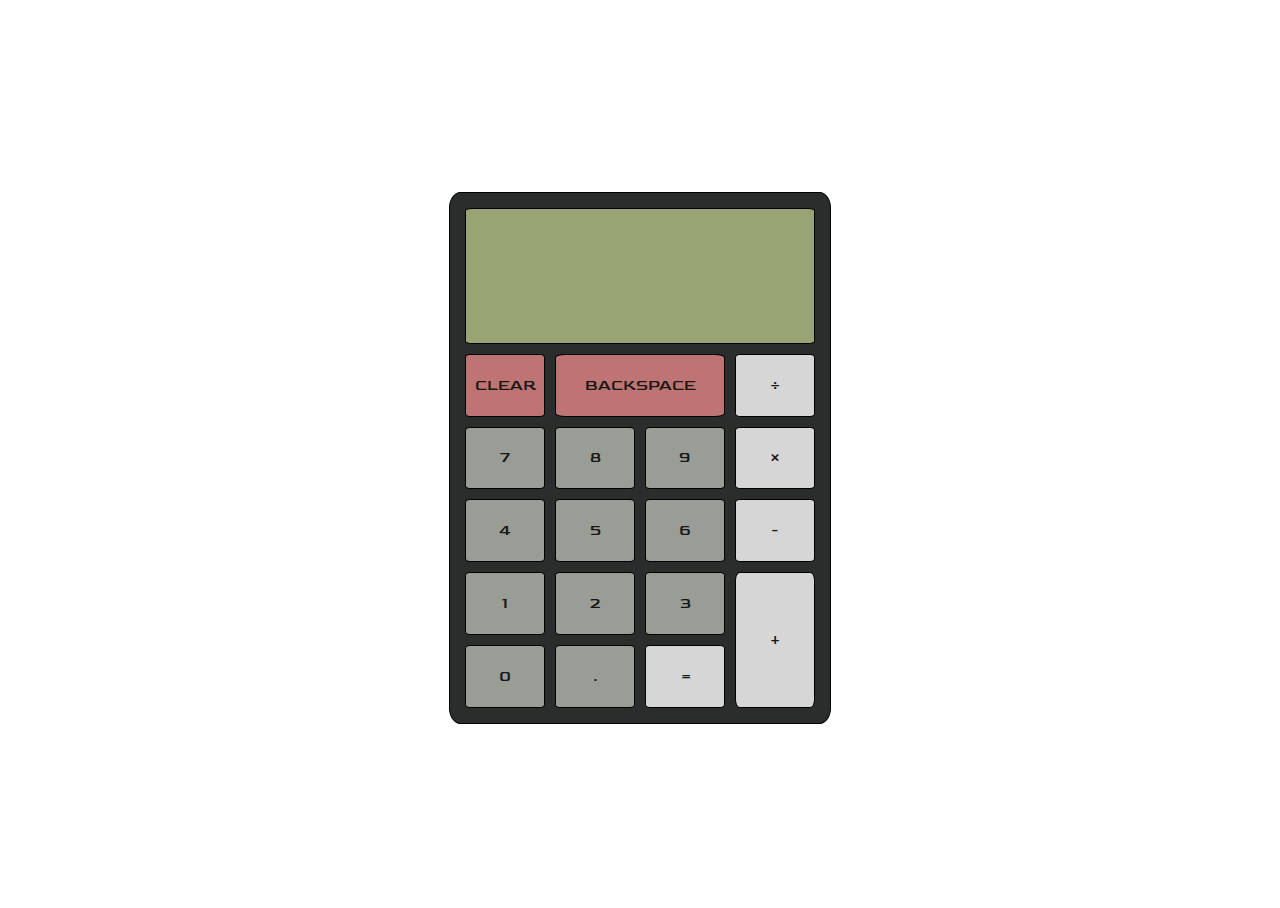
<file: calculator.html>
<!DOCTYPE html>
<head>
    <meta name="viewport" content="width=device-width, initial-scale=1.0">
    <link rel="stylesheet" href="css/calculator.css">
    <link href="https://fonts.googleapis.com/css2?family=Goldman&display=swap" rel="stylesheet"> 
    <meta charset="UTF-8">
    <title>Calculator</title>
</head>
<body>
    <div class="calculator">
        <div id="display">
            <p class="mini-text"></p>
            <p class="display-text"></p>
        </div>
        <div id="clear" class="button delete">
            <p class="button-text">CLEAR</p>
        </div>
        <div id="backspace" class="button delete">
            <p class="button-text">BACKSPACE</p>
        </div>
        <div id="divide" class="button operation">
            <p class="button-text">&#xF7;</p>
        </div>
        <div id="seven" class="button number">
            <p class="button-text">7</p>
        </div>
        <div id="eight" class="button number">
            <p class="button-text">8</p>
        </div>
        <div id="nine" class="button number">
            <p class="button-text">9</p>
        </div>
        <div id="multiply" class="button operation">
            <p class="button-text">&#xD7;</p>
        </div>
        <div id="four" class="button number">
            <p class="button-text">4</p>
        </div>
        <div id="five" class="button number">
            <p class="button-text">5</p>
        </div>
        <div id="six" class="button number">
            <p class="button-text">6</p>
        </div>
        <div id="subtraction" class="button operation">
            <p class="button-text">-</p>
        </div>
        <div id="one" class="button number">
            <p class="button-text">1</p>
        </div>
        <div id="two" class="button number">
            <p class="button-text">2</p>
        </div>
        <div id="three" class="button number">
            <p class="button-text">3</p>
        </div>
        <div id="addition" class="button operation">
            <p class="button-text">+</p>
        </div>
        <div id="zero" class="button number">
            <p class="button-text">0</p>
        </div>
        <div id="decimal" class="button number">
            <p class="button-text">.</p>
        </div>
        <div id="equals" class="button equals">
            <p class="button-text">=</p>
        </div>
    </div>
    <script src="js/calculator.js"></script>
</body>
</file>
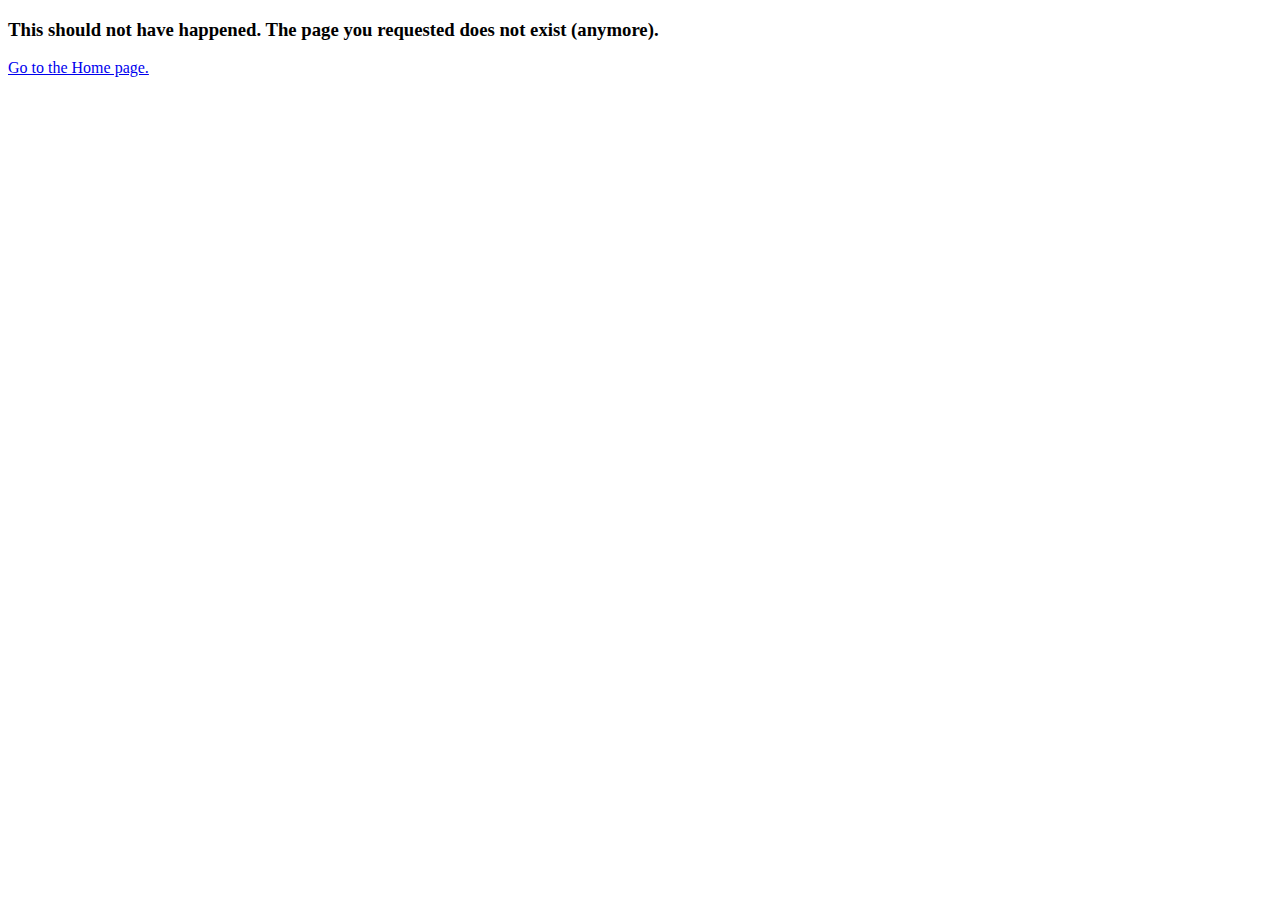
<file: error_404.html>
<?xml version="1.0" ?>
<!DOCTYPE html PUBLIC "-//W3C//DTD XHTML 1.0 Transitional//EN" "http://www.w3.org/TR/xhtml1/DTD/xhtml1-transitional.dtd">
<html xmlns="http://www.w3.org/1999/xhtml">
<head>
<title>Error 404</title>
</head>
<body>
<h3>This should not have happened. The page you requested does not exist (anymore).</h3>
<p><a href="index.html">Go to the Home page.</a></p>
</body>
</html>
</file>
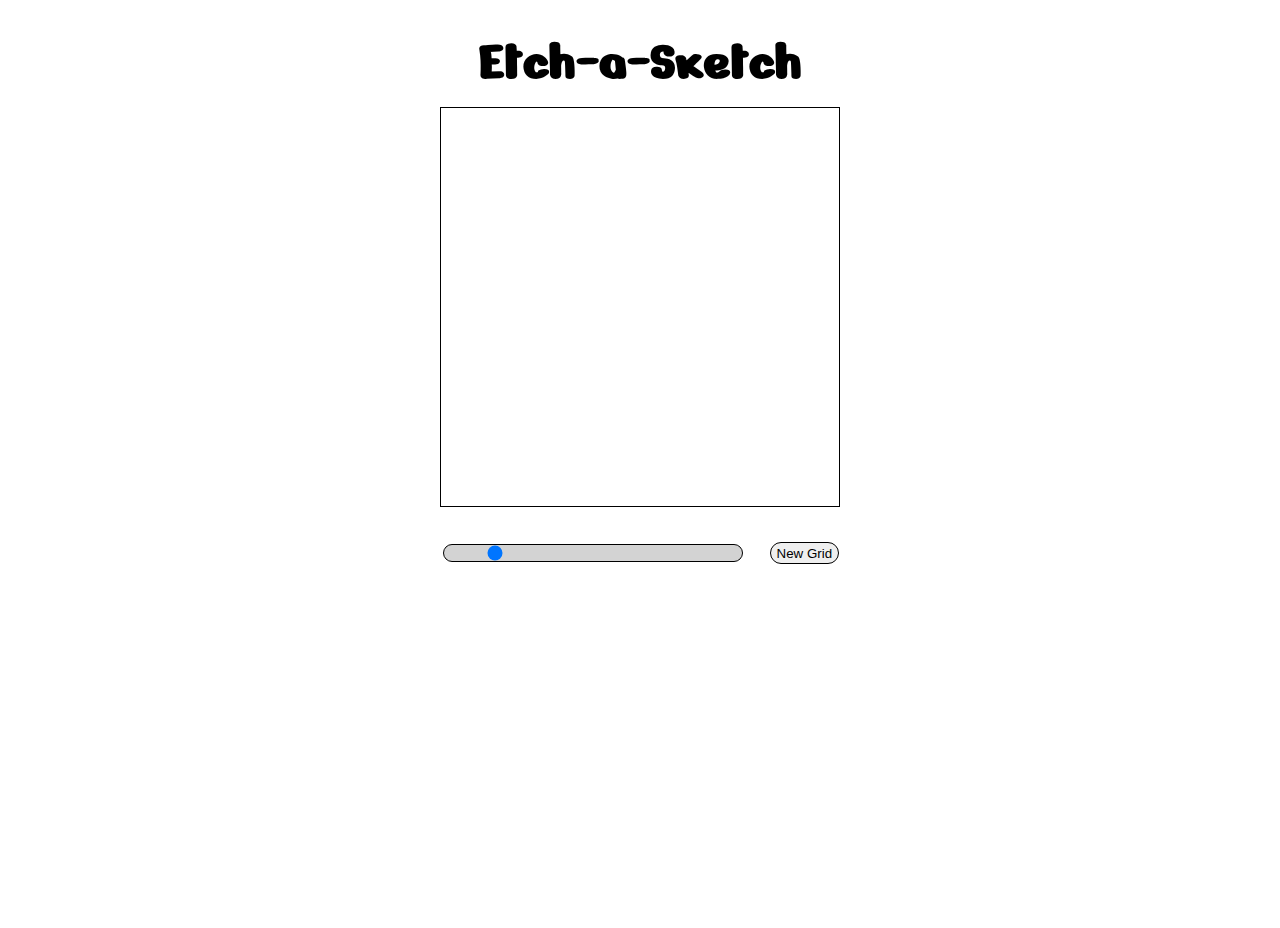
<file: etch-a-sketch.html>
<!DOCTYPE html>
<html lang="en">
<head>
    <meta name="viewport" content="width=device-width, initial-scale=1.0">
    <meta charset="UTF-8">
    <link rel="stylesheet" href="css/etch-a-sketch.css">
    <link href="https://fonts.googleapis.com/css2?family=Nerko+One&display=swap" rel="stylesheet">
    <title>Etch-a-Sketch</title>
</head>
<body>
    <h1 class="title">Etch-a-Sketch</h1>
    <div class="grid"></div>
    <div class="new-grid">
        <input type="range" min="1" max="100" value="16" class="slider" id="numPixels">
        <script src="js/etch-a-sketch.js"></script>
        <button id="new-grid" class="new-grid-button" onclick="createGrid()">New Grid</button>
    </div>
</body>
</html>
</file>
<file: css/calculator.css>
html {
    height: 100%;
}

body {
    height: 100%;
    display: flex;
    align-items: center;
}

.calculator {
    touch-action: none;
    background-color: #2b2d2c;
    margin: auto;
    width: 350px;
    height: 500px;
    border: 1px solid black;
    display: grid;
    grid-template-columns: repeat(4, minmax(0, 1fr));
    grid-template-rows: repeat(7, minmax(0, 1fr));
    border-radius: 3%;
    gap: 10px;
    padding: 15px;
    grid-template-areas: 
        "display display  display  display"
        "display display  display  display"
        "clear backspace backspace divide"
        "seven   eight     nine    multiply"
        "four    five       six    subtraction"
        "one      two      three   addition"
        "zero    decimal    equals addition";
}

.button {
    cursor: pointer;
    display: flex;
    justify-content: center;
    align-items: center;
    background-color: #9a9d96;
    border-radius: 6%;
    border: 1px solid black;
}

.button.delete {
    background-color: #be7473;
}

.button.operation {
    background-color: #d6d6d6;
}

.button.equals {
    background-color: #d6d6d6;
}

:active.button {
    background-color: #61625f;
}

:active.button.delete {
    background-color: #814e4d;
}

:active.button.operation {
    background-color: #858383;
}

:active.button.equals {
    background-color: #858383;
}

.button-text {
    font-family: 'Goldman', sans-serif;
    color: #181816;
}

.display-text {
    font-family: 'Goldman', sans-serif;
    font-size: 30px;
    margin-right: 20px;
}

.mini-text {
    box-sizing: border-box;
    font-family: 'Goldman', sans-serif;
    width: 100%;
    padding-left: 15px;
}

@media (max-width: 420px) {
    .calculator {
        height: 357px;
        width: 250px;
        gap: 5px;
        padding: 10px;
    }

    .button.delete {
        font-size: 0.7rem;
    }

    .display-text {
        font-size: 18px;
    }

    .mini-text {
        font-size: 0.65rem;
    }
}

#display {
    display: flex;
    flex-direction: column;
    justify-content: space-between;
    align-items: flex-end;
    grid-area: display;
    background-color: #98a474;
    border-radius: 2%;
    border: 1px solid black;
    overflow: hidden; /*remove this once standard form is implemented*/
}

#clear {
    grid-area: clear;
}

#backspace {
    grid-area: backspace;
}

#divide {
    grid-area: divide;
}

#seven {
    grid-area: seven;
}

#eight {
    grid-area: eight;
}

#nine {
    grid-area: nine;
}

#multiply {
    grid-area: multiply;
}

#four {
    grid-area: four;
}

#five {
    grid-area: five;
}

#six {
    grid-area: six;
}

#subtraction {
    grid-area: subtraction;
}

#one {
    grid-area: one;
}

#two {
    grid-area: two;
}

#three {
    grid-area: three;
}

#addition {
    grid-area: addition;
}

#zero {
    grid-area: zero;
}

#decimal {
    grid-area: decimal;
}

#equals {
    grid-area: equals;
}
</file>
<file: css/etch-a-sketch.css>
*,
*::before,
*::after {
    box-sizing: border-box;
}

html {
    height: 100%;
}

body {
    height: 100%;
}

.title {
    text-align: center;
    font-family: "Nerko One", cursive;
    font-size: 3.5rem;
    margin-bottom: 0.2em;
    margin-top: 0.5em;
}

.grid {
    touch-action: none;
    cursor: crosshair;
    margin: auto;
    display: grid;
    width: 400px;
    height: 400px;
    border: 1px solid black;
}

.pixel:hover {
    border: 1px solid black;
}

.new-grid {
    display: flex;
    margin: 2.2em auto auto auto;
    justify-content: center;
}

.slider {
    display: block;
    border: 1px solid black;
    appearance: none;
    width: 300px;
    background: #d3d3d3;
    border-radius: 25px;
    margin-right: 2em;
}

.slider::-webkit-slider-thumb,
.slider::-moz-range-thumb {
    border: 1px solid black;
    appearance: none;
    height: 25px;
    width: 25px;
    border-radius: 50%;
    background: #4CAF50;
    cursor: pointer;
}

.new-grid-button {
    border: 1px solid black;
    border-radius: 25px;
    cursor: pointer;
}
</file>
